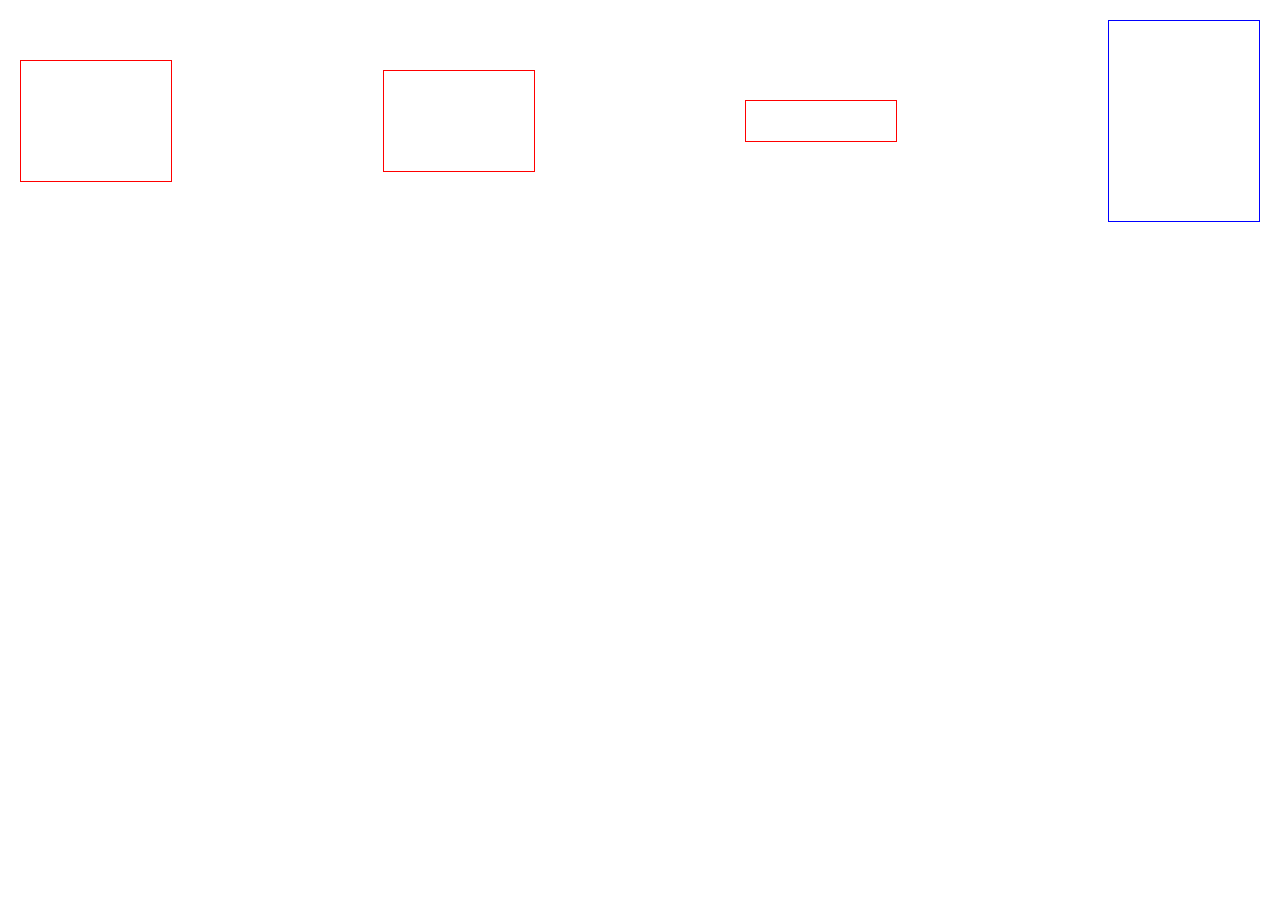
<file: Task1_10/index.html>
<!DOCTYPE html>
<html lang="en">
<head>
    <meta charset="UTF-8">
    <title>Task010</title>
    <link rel="stylesheet" type="text/css" href="task010.css">
</head>
<body>
<div class="flex-container">
    <div class="item-md-1 item-sm-1"></div>
    <div class="item-md-2 item-sm-2"></div>
    <div class="item-md-3 item-sm-3"></div>
    <div class="item-md-4 item-sm-4"></div>
</div>
</body>
</html>
<!--
@Author:Iceberg
@Date:2016-03-21 10:58
-->
</file>
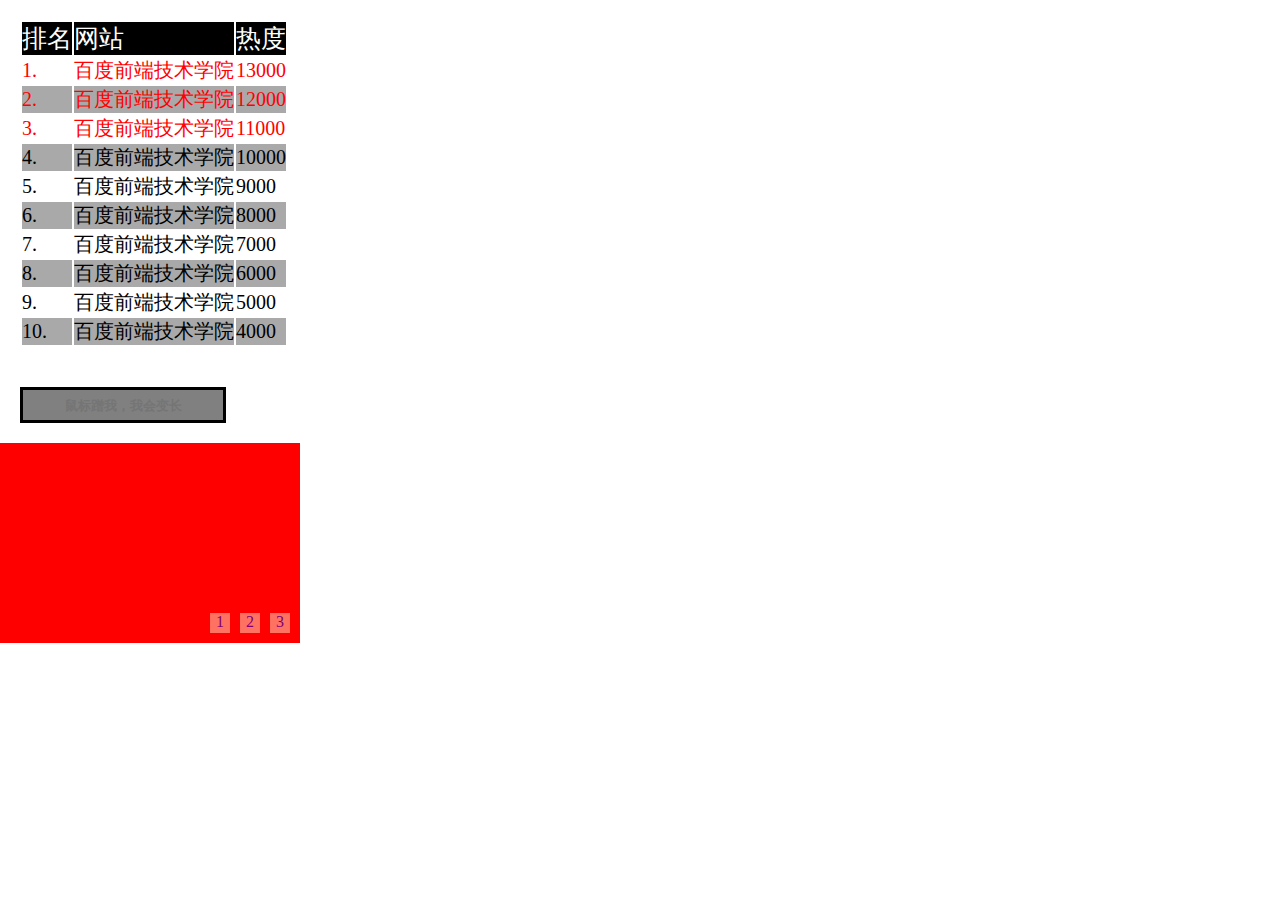
<file: Task1_12/index.html>
<!DOCTYPE html>
<html lang="en">
<head>
    <meta charset="UTF-8">
    <title>Task013 & Task014</title>
    <link rel="stylesheet" type="text/css" href="task012.css">
</head>
<body>
    <div id="myTable">
        <table>
            <thead>
                <tr>
                    <td>排名</td>
                    <td>网站</td>
                    <td>热度</td>
                </tr>
            </thead>
            <tfoot></tfoot>
            <tbody>
                 <tr>
                     <td>1.</td>
                     <td>百度前端技术学院</td>
                     <td>13000</td>
                 </tr>
                 <tr>
                     <td>2.</td>
                     <td>百度前端技术学院</td>
                     <td>12000</td>
                 </tr>
                 <tr>
                     <td>3.</td>
                     <td>百度前端技术学院</td>
                     <td>11000</td>
                 </tr>
                 <tr>
                     <td>4.</td>
                     <td>百度前端技术学院</td>
                     <td>10000</td>
                 </tr>
                 <tr>
                     <td>5.</td>
                     <td>百度前端技术学院</td>
                     <td>9000</td>
                 </tr>
                 <tr>
                     <td>6.</td>
                     <td>百度前端技术学院</td>
                     <td>8000</td>
                 </tr>
                 <tr>
                     <td>7.</td>
                     <td>百度前端技术学院</td>
                     <td>7000</td>
                 </tr>
                 <tr>
                     <td>8.</td>
                     <td>百度前端技术学院</td>
                     <td>6000</td>
                 </tr>
                 <tr>
                     <td>9.</td>
                     <td>百度前端技术学院</td>
                     <td>5000</td>
                 </tr>
                 <tr>
                     <td>10.</td>
                     <td>百度前端技术学院</td>
                     <td>4000</td>
                 </tr>
            </tbody>
        </table>
    </div>
    <div id="myInput">
        <input type="text" placeholder="鼠标蹭我，我会变长">
    </div>
    <div id="myBanner">
        <a href="#" class="btnOne">1</a>
        <a href="#" class="btnTwo">2</a>
        <a href="#" class="btnThree">3</a>
        <ul class="bannerImg">
            <li class="bannerOne"></li>
            <li class="bannerTwo"></li>
            <li class="bannerThree"></li>
        </ul>
    </div>
</body>
</html>
</file>
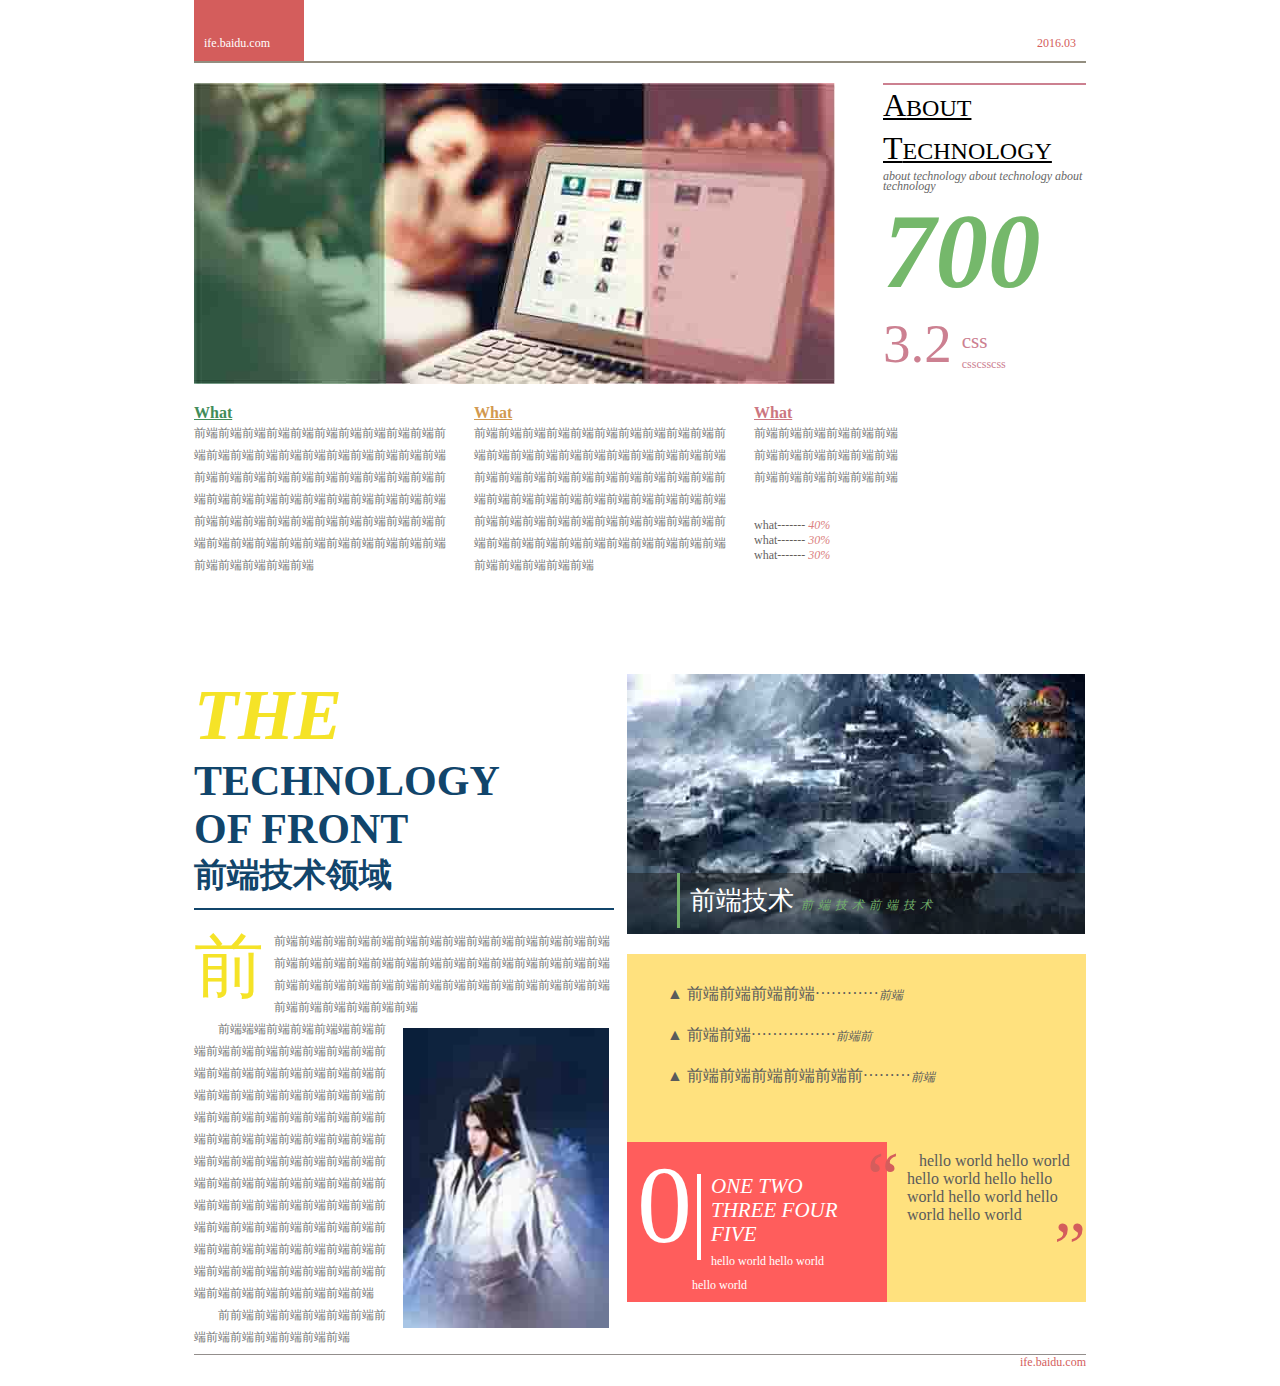
<file: Task1_6/index.html>
<!DOCTYPE html>
<html lang="en" xmlns="http://www.w3.org/1999/html">
<head>
    <meta charset="UTF-8">
    <title>Task006</title>
    <link rel="stylesheet" type="text/css" href="task006.css">
</head>
<body>
    <div id="container">
        <div id="header">
            <div id="header_left">
                <p>ife.baidu.com</p>
            </div>
            <p>2016.03</p>
        </div>
        <div id="contentFirst">
            <img src="./material/左上大图.jpg">
            <div id="contentFirst_right">
                <p class="lineOne">ABOUT</p>
                <P class="lineOne">TECHNOLOGY</P>
                <p class="lineTwo">about technology about technology about technology</p>
                <p class="lineThree">700</p>
                <p class="lineFour">3.2</p>
                <p class="lineFive">
                    <span class="spanOne">css</span>
                    <span class="spanTwo">csscsscss</span>
                </p>
            </div>
        </div>
        <div id="contentSecond">
            <div class="myText">
                <p class="hLeft">What</p>
                <p>前端前端前端前端前端前端前端前端前端前端前端前端前端前端前端前端前端前端前端前端前端前端前端前端前端前端前端前端前端前端前端前端前端前端前端前端前端前端前端前端前端前端前端前端前端前端前端前端前端前端前端前端前端前端前端前端前端前端前端前端前端前端前端前端前端前端前端前端</p>
            </div>
            <div class="myText">
                <p class="hMiddle">What</p>
                <p>前端前端前端前端前端前端前端前端前端前端前端前端前端前端前端前端前端前端前端前端前端前端前端前端前端前端前端前端前端前端前端前端前端前端前端前端前端前端前端前端前端前端前端前端前端前端前端前端前端前端前端前端前端前端前端前端前端前端前端前端前端前端前端前端前端前端前端前端</p>
            </div>
            <div class="myText">
                <p class="hRight">What</p>
                <p>前端前端前端前端前端前端</p>
                <p>前端前端前端前端前端前端</p>
                <p>前端前端前端前端前端前端</p>
                <p class="corner">
                    what------- <span>40%</span><br>
                    what------- <span>30%</span><br>
                    what------- <span>30%</span>
                </p>
            </div>
        </div>
        <div id="contentThird">
            <div class="contentLeft">
                <div class="conLeftTop">
                    <p><span>THE</span>  TECHNOLOGY</p>
                    <p> OF FRONT</p>
                    <P class="chinese">前端技术领域</P>
                </div>
                <div class="conLeftBottom">
                    <span>前</span>前端前端前端前端前端前端前端前端前端前端前端前端前端前端前端前端前端前端前端前端前端前端前端前端前端前端前端前端前端前端前端前端前端前端前端前端前端前端前端前端前端前端前端前端前端前端前端前端</p>
                    <img src="./material/纯阳.jpg">
                    <p class="myIndent">前端端端前端前端前端端前端前端前端前端前端前端前端前端前端前端前端前端前端前端前端前端前端前端前端前端前端前端前端前端前端前端前端前端前端前端前端前端前端前端前端前端前端前端前端前端前端前端前端前端前端前端前端前端前端前端前端前端前端前端前端前端前端前端前端前端前端前端前端前端前端前端前端前端前端前端前端前端前端前端前端前端前端前端前端前端前端前端前端前端前端前端前端前端前端前端前端前端前端前端前端前端前端</p>
                    <p class="myIndent">前前端前端前端前端前端前端前端前端前端前端前端前端前端</p>
                </div>
            </div>
            <div class="contentRight">
                <div class="conRightTop">
                    <div class="rightTopTitle">
                        <p>前端技术 <span>前端技术前端技术</span></p>
                    </div>
                </div>
                <div class="conRightBottom">
                    <p>▲ 前端前端前端前端············<span>前端</span></p>
                    <p>▲ 前端前端················<span>前端前</span></p>
                    <p>▲ 前端前端前端前端前端前·········<span>前端</span></p>
                    <div class="rightBottomLeft">
                        <p class="zero">0</p>
                        <div class="line"></div>
                        <p class="hello">
                            ONE TWO<br>THREE FOUR FIVE<br>
                            <span>hello world hello world<br>hello world</span>
                        </p>
                    </div>
                    <div class="rightBottomRight">
                        <p><span class="quoteLeft">“</span>&nbsp;&nbsp;&nbsp;hello world hello world hello world hello  hello world hello world hello world hello world<span class="quoteRight">”</span></p>
                    </div>
                </div>
            </div>
        </div>
        <div id="footer">
            <p>ife.baidu.com</p>
        </div>
    </div>
</body>
</html>
</file>
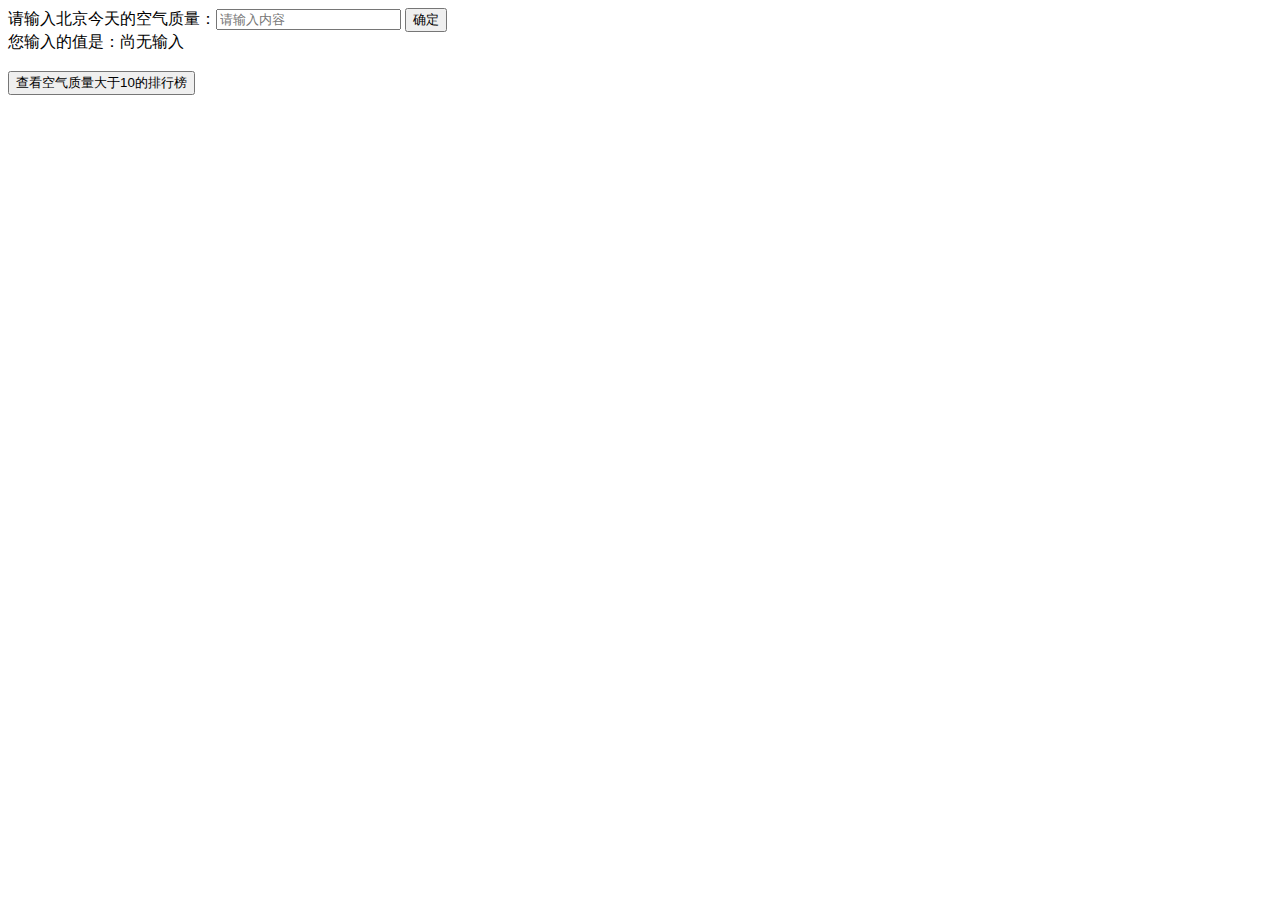
<file: Task2_14/index.html>
<!DOCTYPE html>
<html lang="en">
<head>
    <meta charset="UTF-8">
    <title>Task201</title>
    <script type="text/javascript">
        var aqiData = [
          ["北京",90],
          ["上海",50],
          ["福州",10],
          ["广州",50],
          ["程度",90],
          ["西安",100]
        ];

        function myfunc(){
            var theinput = document.getElementById("myinput").value;
            document.getElementById("mytext").innerHTML = theinput;
        }
        /*二维数组降序排序*/
        function sortfunc(a, b){
            return b[1] - a[1];
        }
        /*计算空气质量的排序函数*/
        function aircal(){
            var buffer = [];
            var j = 0;
            for(var i=0; i<aqiData.length; i++)
            {
                if(aqiData[i][1]>10)
                {
                    buffer[j++]=aqiData[i];
                }
            }
            buffer.sort(sortfunc);
            var myul = "";
            for(var i=0; i<buffer.length; i++)
            {
                myul += "<li>第"+ (i+1) +"名："+buffer[i][0]+" , "+buffer[i][1]+"</li>"
            }
            document.getElementById("aqi-list").innerHTML = myul;
        }

    </script>
</head>
<body>
    <label>请输入北京今天的空气质量：<input id="myinput" type="text" placeholder="请输入内容"></label>
    <input type="button" onclick="myfunc()" value="确定">
    <div>您输入的值是：<span id="mytext">尚无输入</span></div>
    <br>
    <input type="button" onclick="aircal()" value="查看空气质量大于10的排行榜">
    <ul id="aqi-list"></ul>
</body>
</html>
<!--
@Author:Iceberg
@Date:2016-03-22
-->
</file>
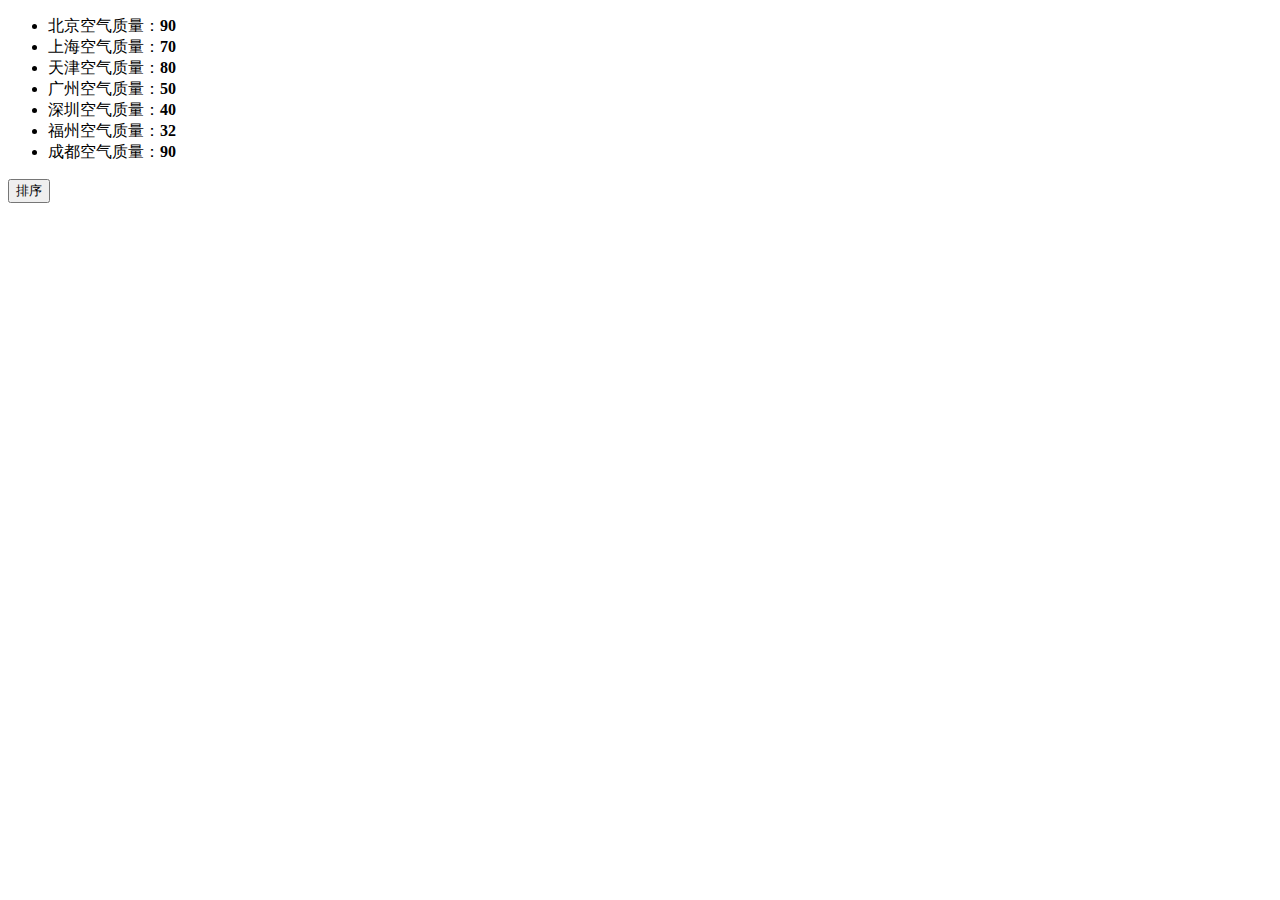
<file: Task2_15/index.html>
<!DOCTYPE html>
<html lang="en">
<head>
    <meta charset="UTF-8">
    <title>Task015</title>
</head>
<body>

<ul id="source">
    <li>北京空气质量：<b>90</b></li>
    <li>上海空气质量：<b>70</b></li>
    <li>天津空气质量：<b>80</b></li>
    <li>广州空气质量：<b>50</b></li>
    <li>深圳空气质量：<b>40</b></li>
    <li>福州空气质量：<b>32</b></li>
    <li>成都空气质量：<b>90</b></li>
</ul>

<ul id="resort">
    <!--
    <li>第一名：北京空气质量：<b>90</b></li>
    <li>第二名：北京空气质量：<b>90</b></li>
    <li>第三名：北京空气质量：<b>90</b></li>
     -->

</ul>

<button id="sort-btn">排序</button>

<script type="text/javascript">

    /**
     * getData方法
     * 读取id为source的列表，获取其中城市名字及城市对应的空气质量
     * 返回一个数组，格式见函数中示例
     */
    function getData() {
        /*
         coding here
         */
        var objul = document.getElementById("source");
        var lis = objul.getElementsByTagName("li");
        var data = [];
        var city,num;
        for(var i=0; i<lis.length; i++){
            city = lis[i].innerHTML.substr(0,2);//注意substr和substring区别
            num = lis[i].innerHTML.substr(10,2);
            data[i] = [city,num];
        }

        /*
         data = [
         ["北京", 90],
         ["北京", 90]
         ……
         ]
         */

        return data;

    }

    /**
     * sortAqiData
     * 按空气质量对data进行从小到大的排序
     * 返回一个排序后的数组
     */
    function sortAqiData(data) {
        data.sort(function(a, b){ return a[1]-b[1]; });
        return data;
    }

    /**
     * render
     * 将排好序的城市及空气质量指数，输出显示到id位resort的列表中
     * 格式见ul中的注释的部分
     */
    function render(data) {
        //var map = {"一","二","三","四","五","六","七","八","九","十"};
        var map = ['一','二','三','四','五','六','七','八','九','十'];
        var res = "";
        for(var i=0; i<data.length; i++)
        {
            res += "<li>第"+ map[i] +"名："+data[i][0]+" , "+data[i][1]+"</li>"
        }
        document.getElementById("resort").innerHTML = res;
    }

    function btnHandle() {
        var aqiData = getData();
        aqiData = sortAqiData(aqiData);
        render(aqiData);
    }

    function init() {

        // 在这下面给sort-btn绑定一个点击事件，点击时触发btnHandle函数
        document.getElementById("sort-btn").addEventListener("click",btnHandle);
    }

    init();

</script>
</body>
</html>
<!--
@Author:Iceberg
@Date:2016-03-22
-->
</file>
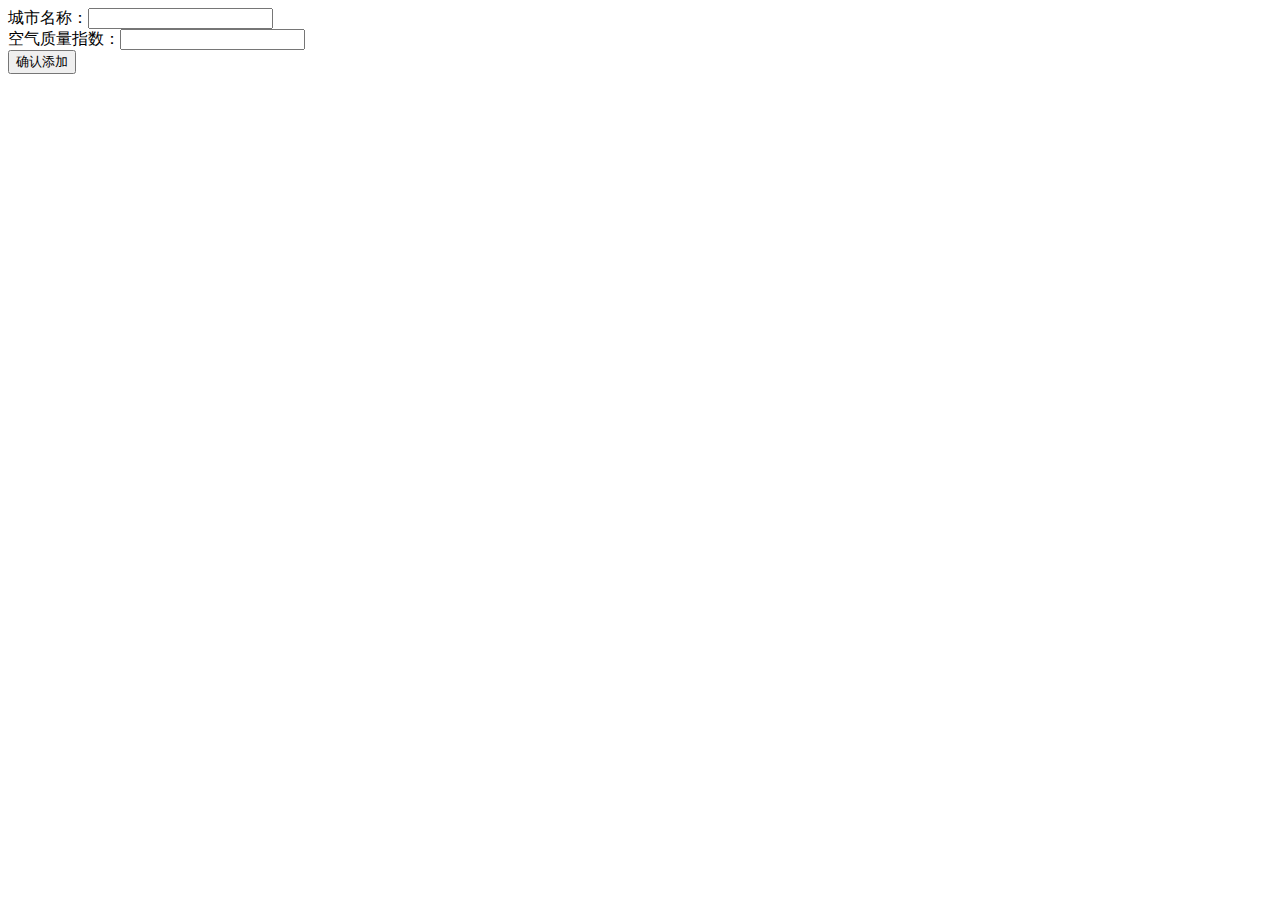
<file: Task2_16/index.html>
<!DOCTYPE html>
<html lang="en">
<head>
    <meta charset="UTF-8">
    <title>task016</title>
    <script type="text/javascript" src="task016.js"></script>
</head>
<body onload="init()">
    <div>
        <label>城市名称：<input id="aqi-city-input" type="text"></label><br>
        <label>空气质量指数：<input id="aqi-value-input" type="text"></label><br>
        <button id="add-btn">确认添加</button>
    </div>
    <table id="aqi-table">
    <!--
      <tr>
        <td>城市</td><td>空气质量</td><td>操作</td>
      </tr>
      <tr>
        <td>北京</td><td>90</td><td><button>删除</button></td>
      </tr>
      <tr>
        <td>北京</td><td>90</td><td><button>删除</button></td>
      </tr>
     -->
     </table>
</body>
</html>
</file>
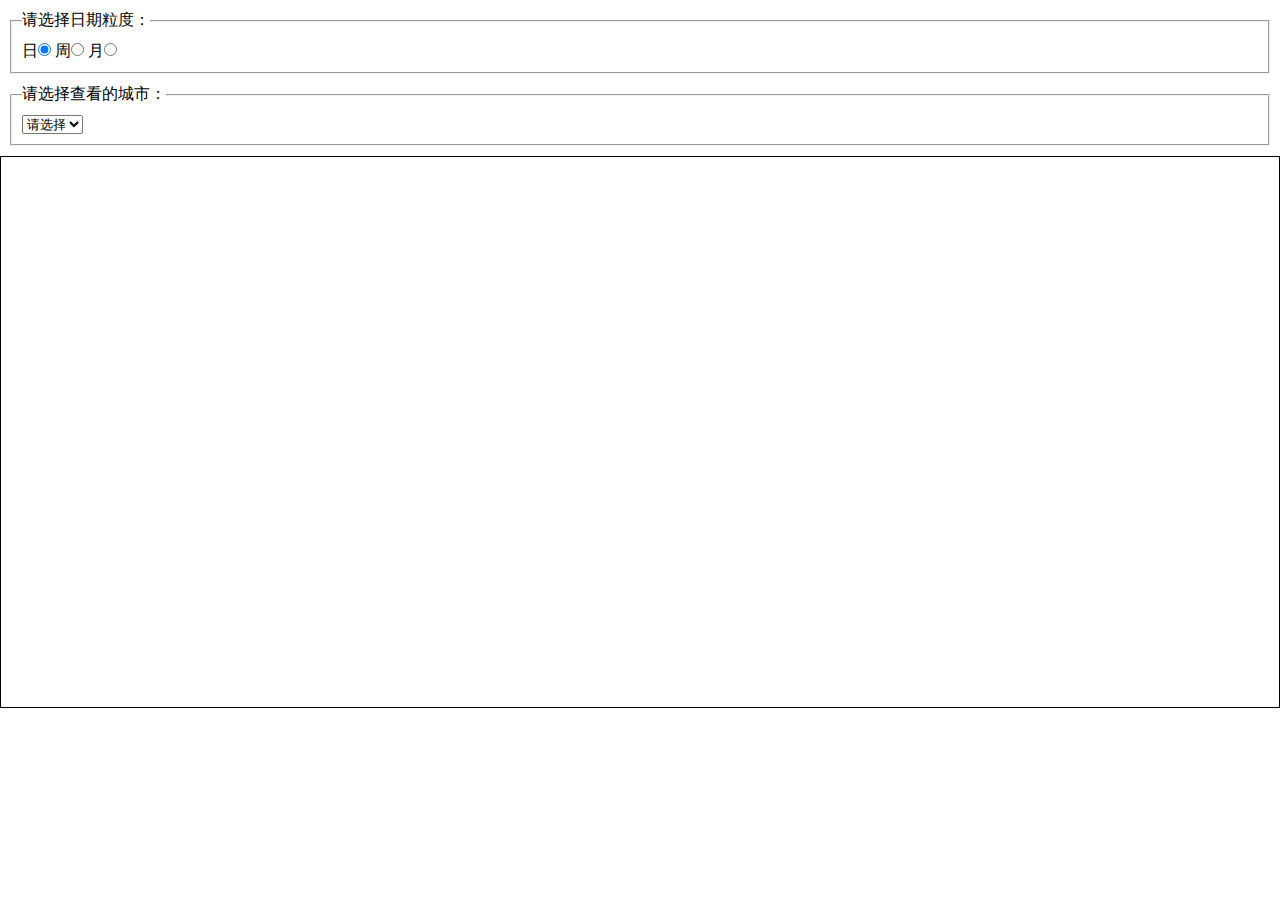
<file: Task2_17/index.html>
<!DOCTYPE html>
<html lang="en">
<head>
    <meta charset="UTF-8">
    <title>Task017</title>
    <style type="text/css">
        *{margin:0; padding: 0}
        fieldset{margin: 10px; padding:10px;}
        .out{float:left; height: 100%; position: relative;}
        .in{width:90%; position: absolute; bottom:0;}
        .day{width: 13px;}
        .week{width:30px;}
        .month{width:60px;}
        .aqi-chart-wrap{height:550px; border:1px solid; overflow: hidden;}
    </style>
</head>
<body>
    <fieldset id="form-gra-time">
        <legend>请选择日期粒度：</legend>
        <label>日<input name="gra-time" value="day" type="radio" checked="checked"></label>
        <label>周<input name="gra-time" value="week" type="radio"></label>
        <label>月<input name="gra-time" value="month" type="radio"></label>
    </fieldset>
    <fieldset>
        <legend>请选择查看的城市：</legend>
        <select id="city-select">
        </select>
    </fieldset>
    <div class="aqi-chart-wrap">
    </div>
</body>
<script type="text/javascript" src="task017.js"></script>
</html>
<!--
@Author : Iceberg
@Date : 2016-03-26
-->
</file>
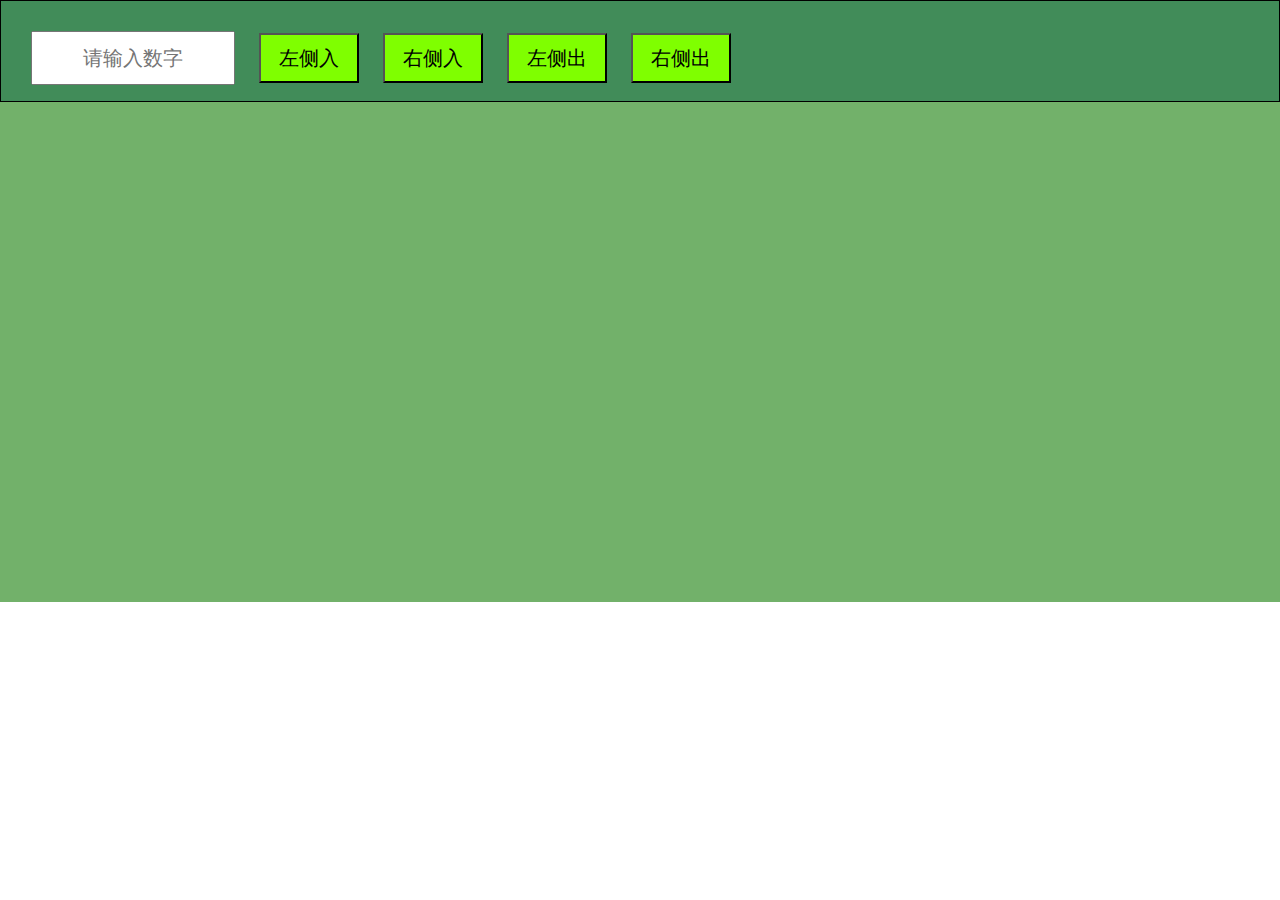
<file: Task2_18/index.html>
<!DOCTYPE html>
<html lang="en">
<head>
    <meta charset="UTF-8">
    <title>Task018</title>
    <link rel="stylesheet" type="text/css" href="task018.css">
</head>
<body>
    <div id="container">
        <div id="conso">
            <input id="myInput" type="text" placeholder="请输入数字">
            <button id="btn-left-in">左侧入</button>
            <button id="btn-right-in">右侧入</button>
            <button id="btn-left-out">左侧出</button>
            <button id="btn-right-out">右侧出</button>
        </div>
        <div id="graph">
        </div>
    </div>
</body>
<script type="text/javascript" src="task018.js"></script>
</html>
<!--
@Author : Iceberg
@Date : 2016-03-26 17:55
-->
</file>
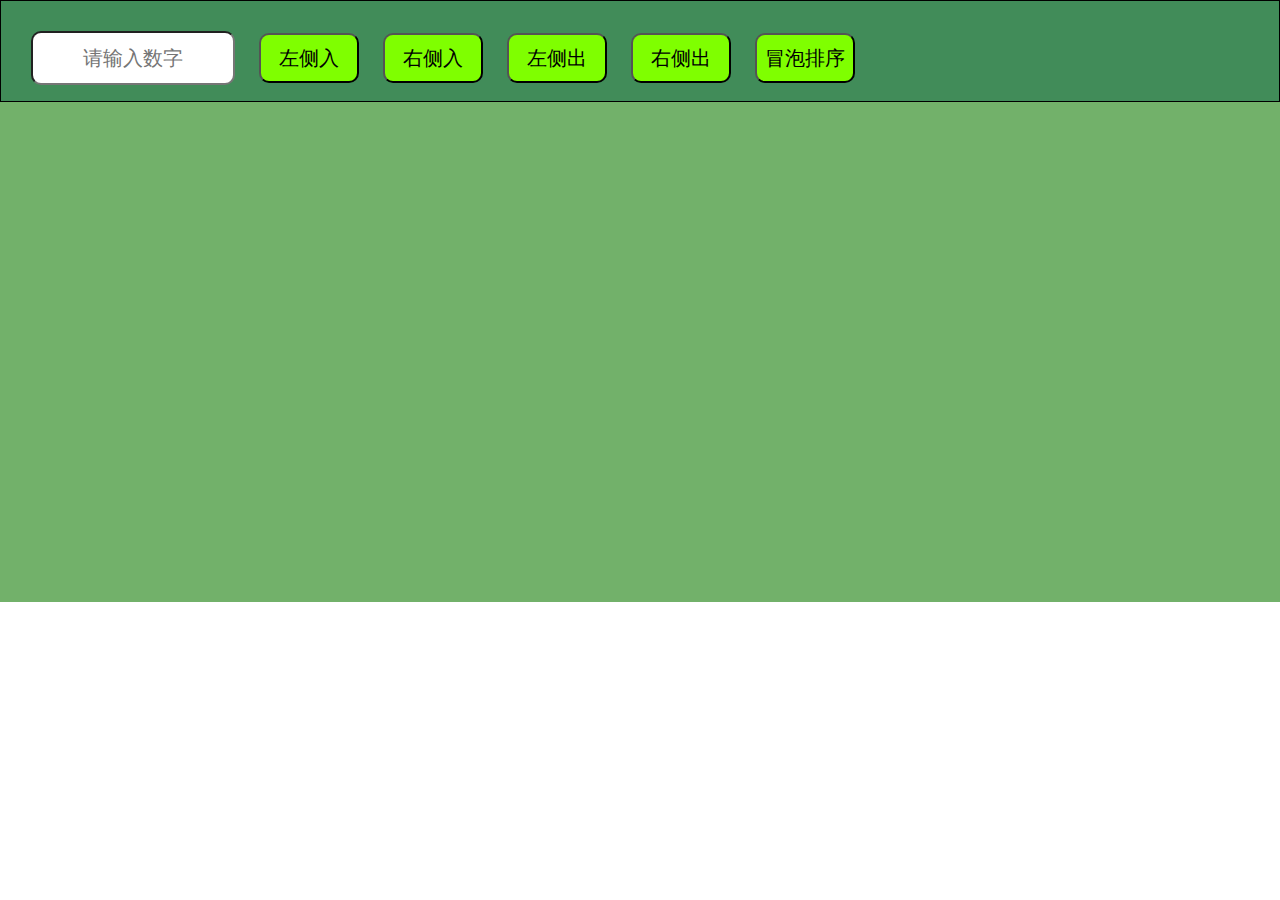
<file: Task2_19/index.html>
<!DOCTYPE html>
<html lang="en">
<head>
    <meta charset="UTF-8">
    <title>Task019</title>
    <link rel="stylesheet" type="text/css" href="task019.css">
</head>
<body>
    <div id="container">
        <div id="conso">
            <input id="myInput" type="text" placeholder="请输入数字">
            <button id="btn-left-in">左侧入</button>
            <button id="btn-right-in">右侧入</button>
            <button id="btn-left-out">左侧出</button>
            <button id="btn-right-out">右侧出</button>
            <button id="btn-sort">冒泡排序</button>
        </div>
        <div id="graph">

        </div>
    </div>
</body>
<script type="text/javascript" src="task019.js"></script>
</html>
<!--
@Author : Iceberg
@Date : 2016-03-27
-->
</file>
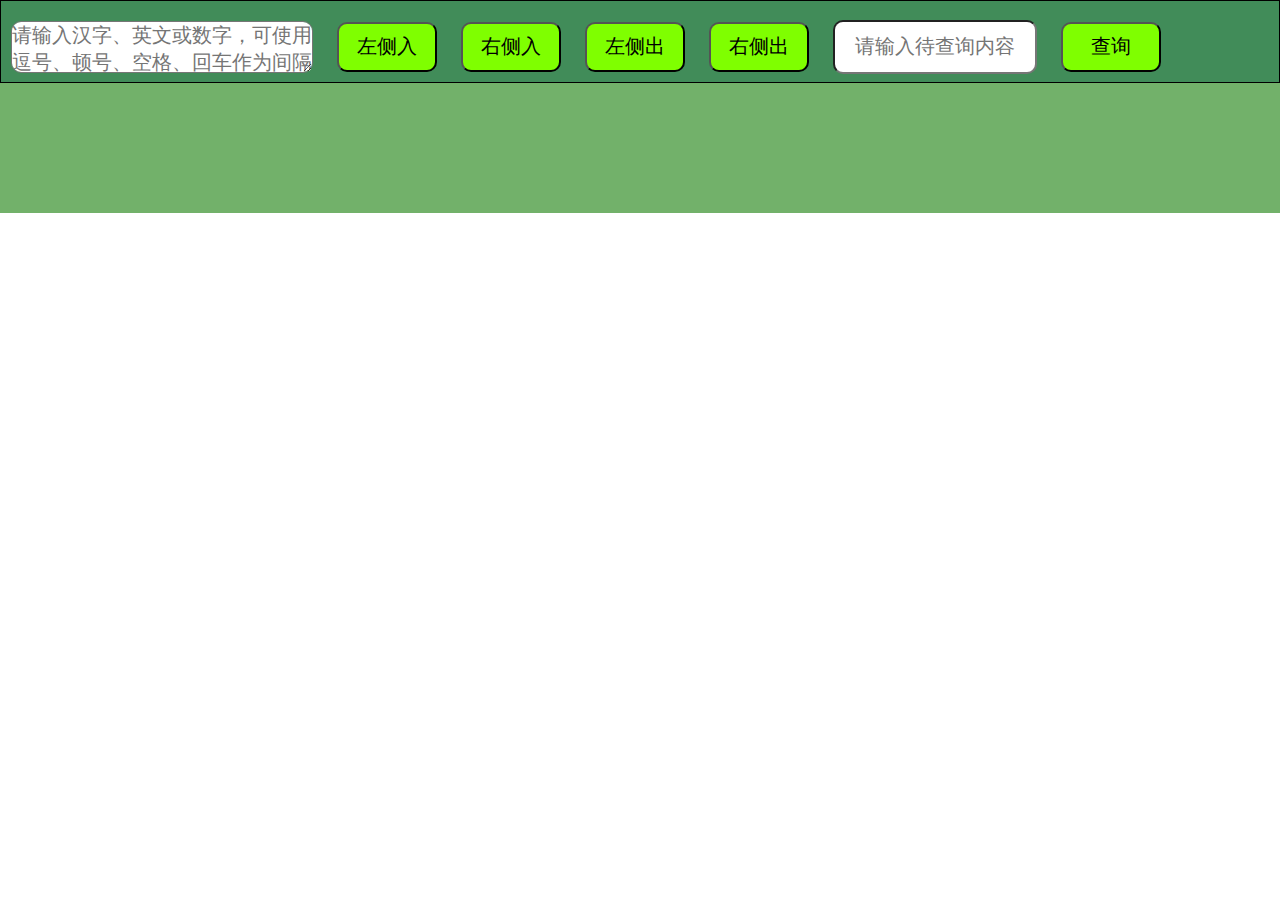
<file: Task2_20/index.html>
<!DOCTYPE html>
<html lang="en">
<head>
    <meta charset="UTF-8">
    <title>Task020</title>
    <link rel="stylesheet" type="text/css" href="task020.css">
</head>
<body>
    <div id="container">
        <div id="conso">
            <textarea id="myInput"placeholder="请输入汉字、英文或数字，可使用逗号、顿号、空格、回车作为间隔"></textarea>
            <button id="btn-left-in">左侧入</button>
            <button id="btn-right-in">右侧入</button>
            <button id="btn-left-out">左侧出</button>
            <button id="btn-right-out">右侧出</button>
            <input id="mySearch" type="text" placeholder="请输入待查询内容">
            <button id="btn-search">查询</button>
        </div>
        <div id="graph">
        </div>
    </div>
</body>
<script type="text/javascript" src="task020.js"></script>
</html>
<!--
@Author : Iceberg
@Date : 2016-03-28 13:52
-->
</file>
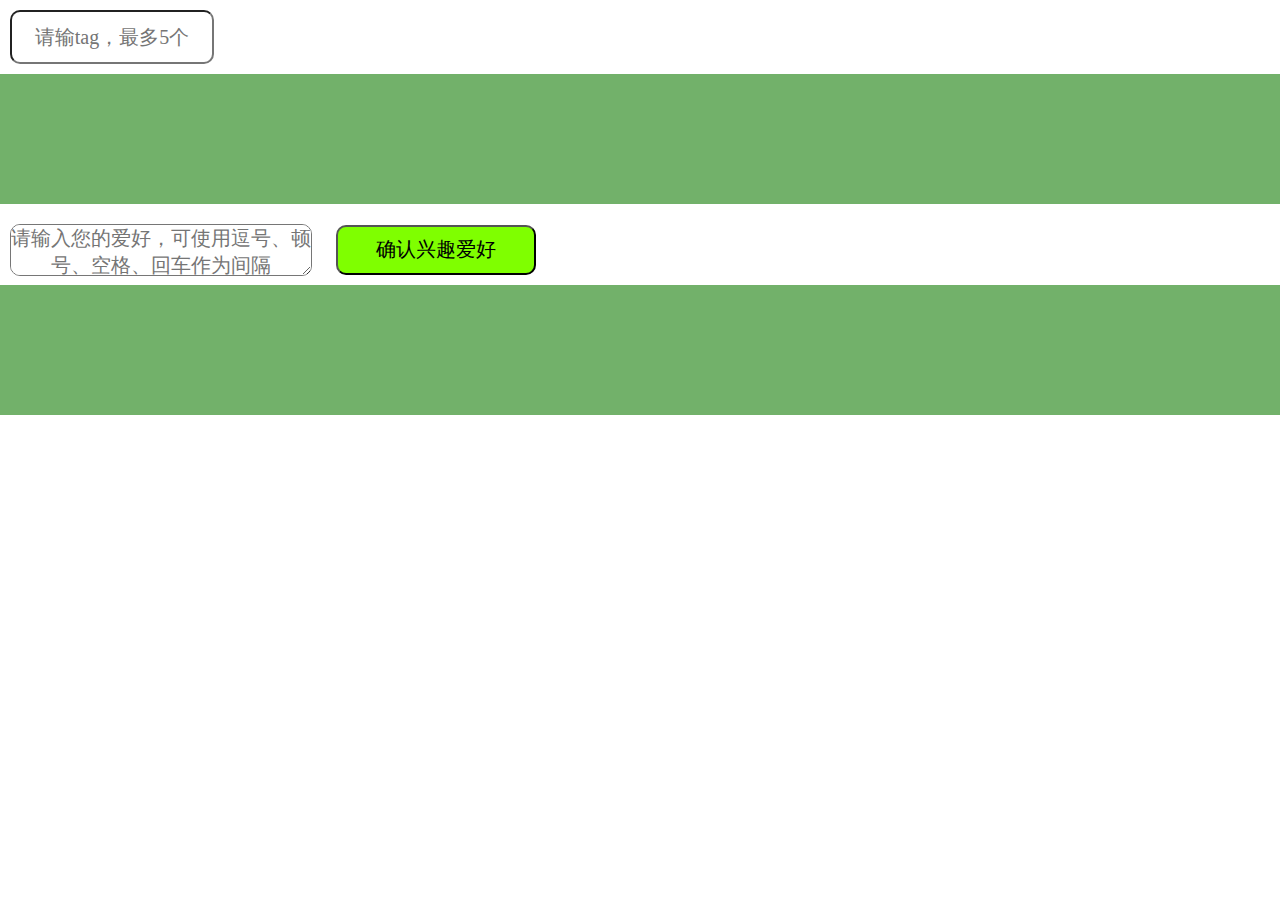
<file: Task2_21/index.html>
<!DOCTYPE html>
<html lang="en">
<head>
    <meta charset="UTF-8">
    <title>Task021</title>
    <link rel="stylesheet" type="text/css" href="task021.css">
</head>
<body>
    <div id="container">
        <input id="myTag" type="text" placeholder="请输tag，最多5个">
        <div id="graph-top">
        </div>
        <textarea id="myInput"placeholder="请输入您的爱好，可使用逗号、顿号、空格、回车作为间隔"></textarea>
        <button id="btn-commit">确认兴趣爱好</button>
        <div id="graph">
        </div>
    </div>
</body>
<script type="text/javascript" src="iceutil.js"></script>
<script type="text/javascript" src="task021.js"></script>
</html>
<!--
@Author : Iceberg
@Date : 2016-03-30
-->
</file>
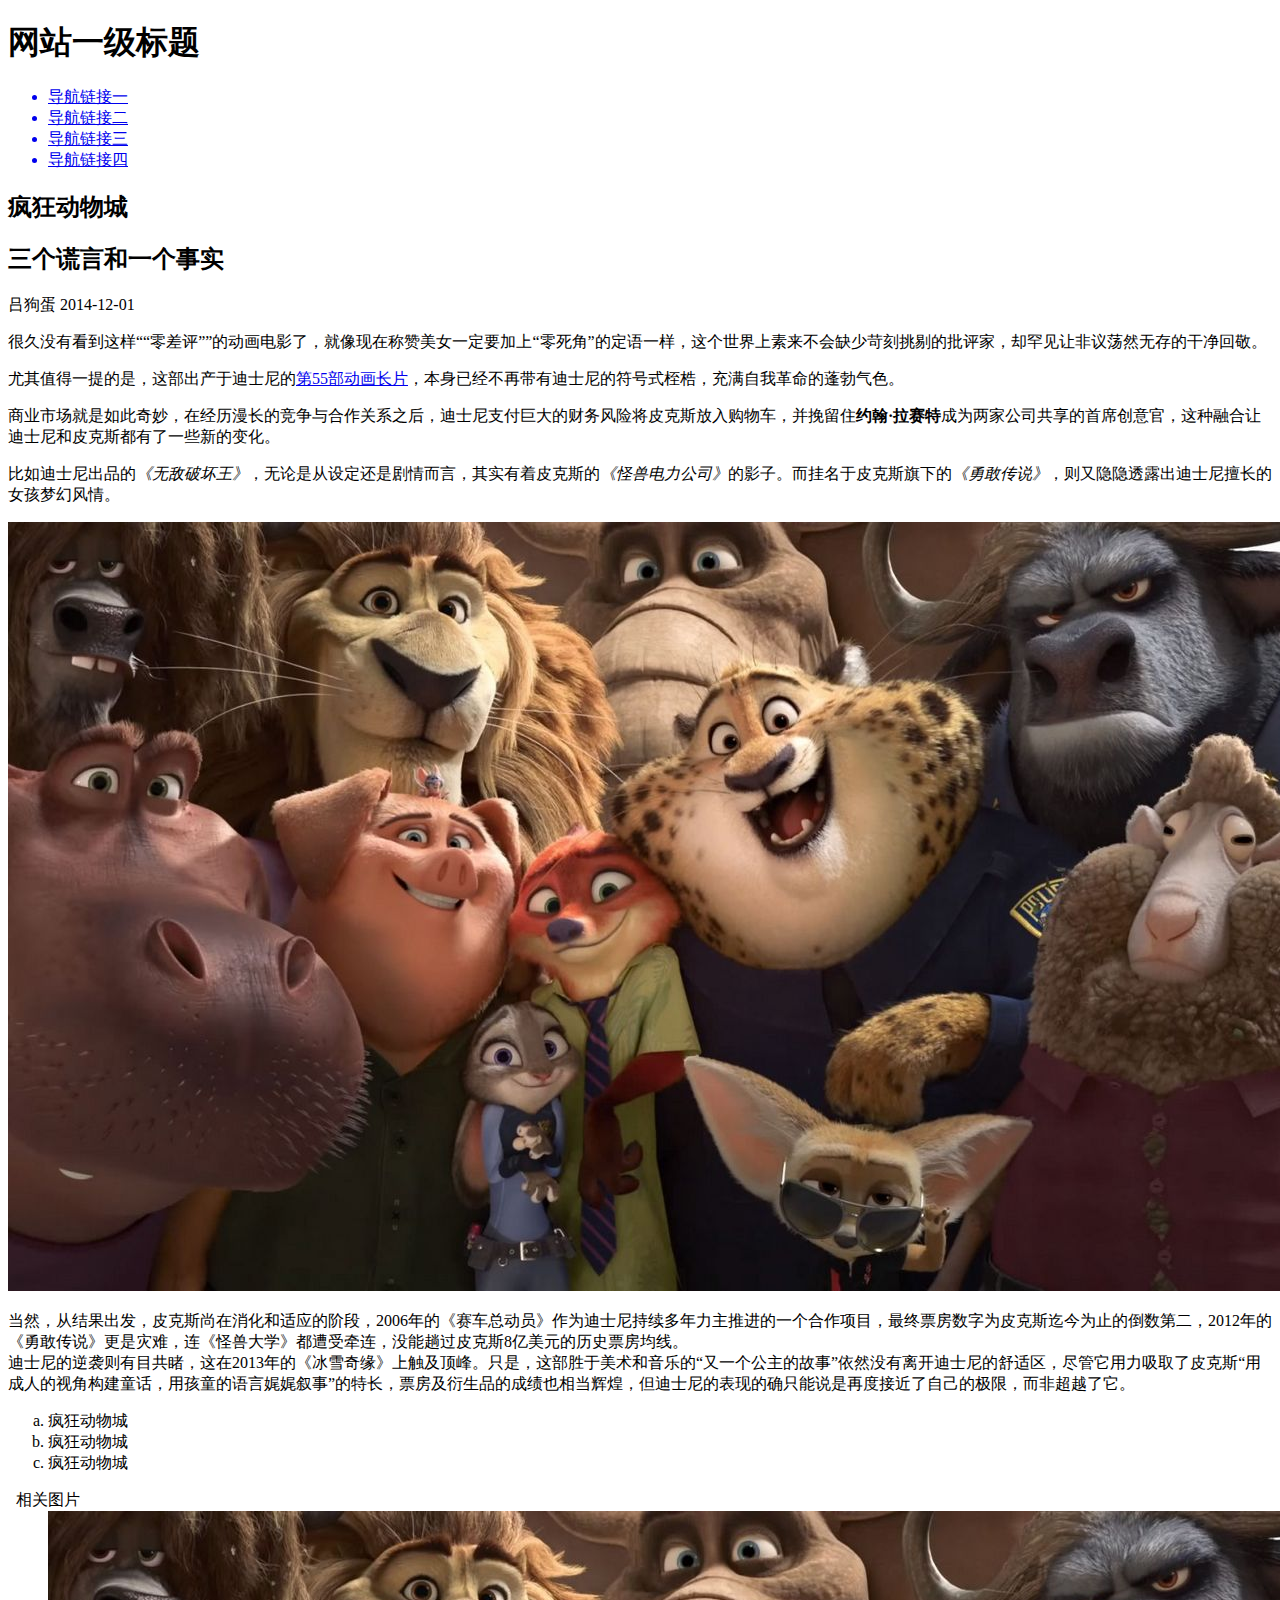
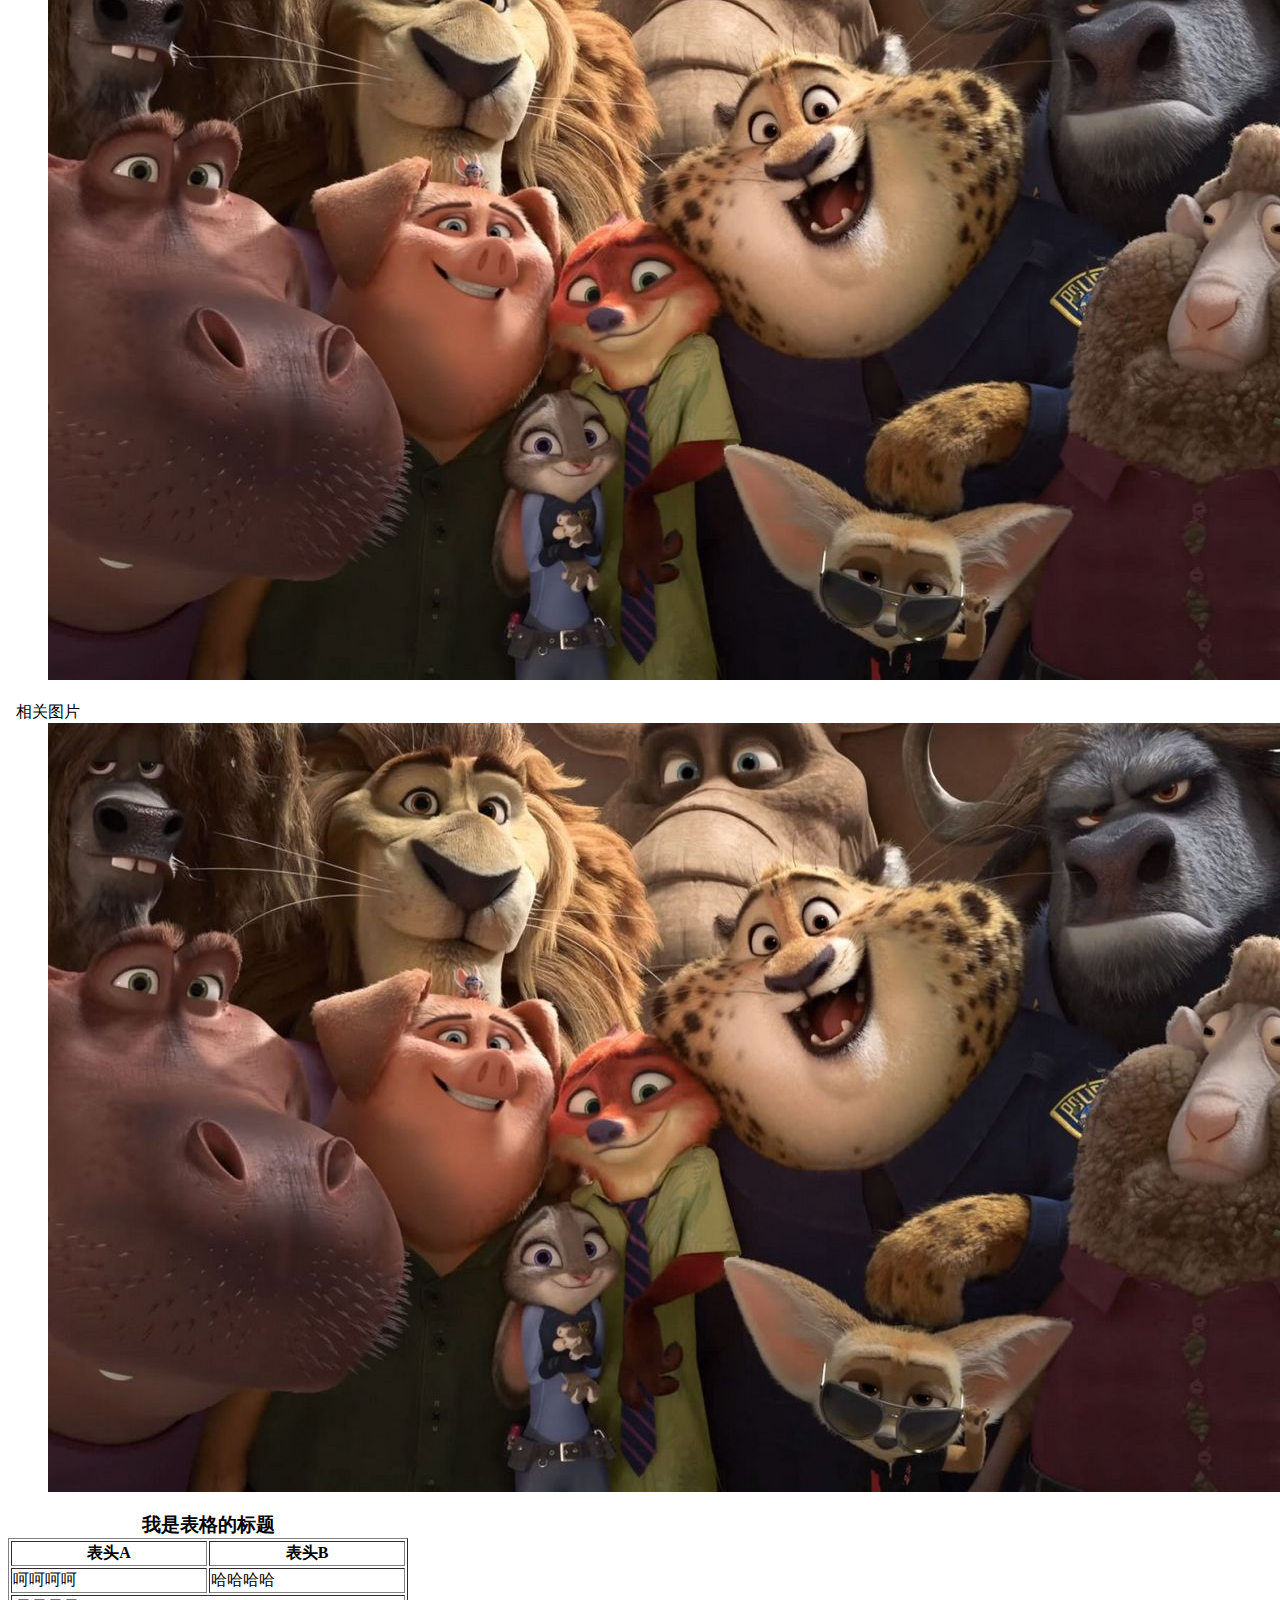
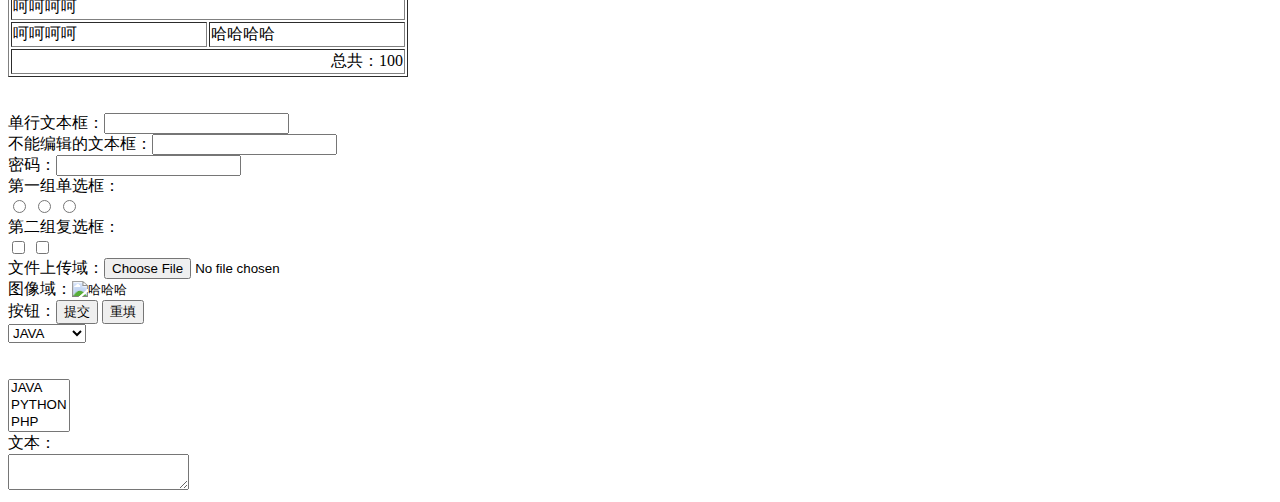
<file: Task1_1/task1.html>
<!DOCTYPE html>
<html>
	
	
	<head>
		<meta charset="utf-8">
		<title>阶段一---任务一---html</title>
	</head>
	
	
	
	
	<body>
	<h1>网站一级标题</h1>
	
	<!--
		无顺序列表&有超链接
    -->
	<ul>
		<a href="http://www.baidu.com"><li>导航链接一</li></a>
		<a href="http://www.baidu.com"><li>导航链接二</li></a>
		<a href="http://www.baidu.com"><li>导航链接三</li></a>
		<a href="http://www.baidu.com"><li>导航链接四</li></a>
	</ul>
	
	<h2>疯狂动物城</h2>	
	<h2>三个谎言和一个事实</h2>
	<p>吕狗蛋 2014-12-01</p>
	
	<!--
    	作者：offline
    	时间：2016-03-16
    	描述：书名可以用cite引用起来
    -->
	<p>很久没有看到这样<q cite="http://www.baidu.com">“零差评”</q>的动画电影了，就像现在称赞美女一定要加上“零死角”的定语一样，这个世界上素来不会缺少苛刻挑剔的批评家，却罕见让非议荡然无存的干净回敬。</p>
	<p>尤其值得一提的是，这部出产于迪士尼的<a href="http://www.baidu.com">第55部动画长片</a>，本身已经不再带有迪士尼的符号式桎梏，充满自我革命的蓬勃气色。</p>
	<p>商业市场就是如此奇妙，在经历漫长的竞争与合作关系之后，迪士尼支付巨大的财务风险将皮克斯放入购物车，并挽留住<b>约翰·拉赛特</b>成为两家公司共享的首席创意官，这种融合让迪士尼和皮克斯都有了一些新的变化。</p>
	<p>比如迪士尼出品的<cite>《无敌破坏王》</cite>，无论是从设定还是剧情而言，其实有着皮克斯的<cite>《怪兽电力公司》</cite>的影子。而挂名于皮克斯旗下的<cite>《勇敢传说》</cite>，则又隐隐透露出迪士尼擅长的女孩梦幻风情。</p>
	<img src="img/1.jpg" alt="呵呵呵" />
	<p>当然，从结果出发，皮克斯尚在消化和适应的阶段，2006年的《赛车总动员》作为迪士尼持续多年力主推进的一个合作项目，最终票房数字为皮克斯迄今为止的倒数第二，2012年的《勇敢传说》更是灾难，连《怪兽大学》都遭受牵连，没能趟过皮克斯8亿美元的历史票房均线。<br/>
	迪士尼的逆袭则有目共睹，这在2013年的《冰雪奇缘》上触及顶峰。只是，这部胜于美术和音乐的“又一个公主的故事”依然没有离开迪士尼的舒适区，尽管它用力吸取了皮克斯“用成人的视角构建童话，用孩童的语言娓娓叙事”的特长，票房及衍生品的成绩也相当辉煌，但迪士尼的表现的确只能说是再度接近了自己的极限，而非超越了它。</p>
	
	<!--
    	作者：offline
    	时间：2016-03-16
    	描述：有序列表
    -->
	<ol start="b" type="a">
		<li>疯狂动物城</li>
		<li>疯狂动物城</li>
		<li>疯狂动物城</li>
	</ol>
	
	<!--
    	作者：offline
    	时间：2016-03-16
    	描述：带有标题的列表<dt></dt>
    -->
	<dl>
		<dt>&nbsp;&nbsp;相关图片</dt>
		<dd><img src="img/1.jpg" /></dd><br />
		<dt>&nbsp;&nbsp;相关图片</dt>
		<dd><img src="img/1.jpg" /></dd>
	</dl>
	
	<!--
    	作者：offline
    	时间：2016-03-16
    	描述：表格   也可以分成<thead></thead><tbody></tbody><tfoot></tfoot>
    -->
	<table border="1" style="width:400px">
	<caption><b><big>我是表格的标题</big></b></caption>
	<tr>
		<th>表头A</th>
		<th>表头B</th>
	</tr>
	<tr>
		<td>呵呵呵呵</td>
		<td>哈哈哈哈</td>
	</tr>
	<tr>
		<td colspan="2">呵呵呵呵</td>
		
	</tr>
	<tr>
		<td>呵呵呵呵</td>
		<td>哈哈哈哈</td>
	</tr>
	<tfoot>
		<tr>
			<td colspan="2" style="text-align: right">总共：100</td>
		</tr>
	</tfoot>
	</table>
	<br />
	<br />
	
	<!--
    	作者：offline
    	时间：2016-03-16
    	描述：滑动窗口
    -->
	
	
	
	<!--
    	作者：offline
    	时间：2016-03-16
    	描述：各种输入框框里的东西  都是写在<form></form>里
    -->
	<form action="http://www.baidu.com" method="get">
		<label>单行文本框：<input id="username" name="username" type="text"/></label><br />
		<label>不能编辑的文本框：<input id="username2" name="username" type="text" readonly="readonly" /></label><br />
		<label>密码：<input id="key" name="key" type="password" /></label><br />
		第一组单选框：<br />
		<input id="color1" name="color" type="radio" value="red" />
		<input id="color2" name="color" type="radio" value="green"/>
		<input id="color3" name="coloe" type="radio" value="yellow" /><br />
		第二组复选框：<br />
		<input id="inter1" name="inter" type="checkbox" value="book" />
		<input id="inter2" name="inter" type="checkbox" value="footbool" /><br />
		文件上传域：<input id="file" name="file" type="file" /><br />
		图像域：<input id="img" name="img" type="image" src="https://img1.doubanio.com/view/movie_poster_cover/spst/public/p2315672647.jpg" alt="哈哈哈"/><br />
		按钮：<input id="but1" name="button" type="submit" value="提交" />
		<input id="but2" name="button" type="reset" value="重填" /><br />
		
		
	</form>
	
	<form action="http://www.baidu.com" method="post">
		<select id="skill" name="skills">
			<option value="java">JAVA</option>
			<option value="python">PYTHON</option>
			<option value="php">PHP</option>
		</select>
		<br /><br /><br />
		<select id="skill" name="skills" multiple="multiple" size="3">
			<option value="java">JAVA</option>
			<option value="python">PYTHON</option>
			<option value="php">PHP</option>
			<option value="c">C</option>
		</select>
	</form>
	
	<form action="http://www.baidu.com" method="post">
		文本：<br />
		<textarea cols="20" rows="2"></textarea>
	</form>
	</body>
</html>
</file>
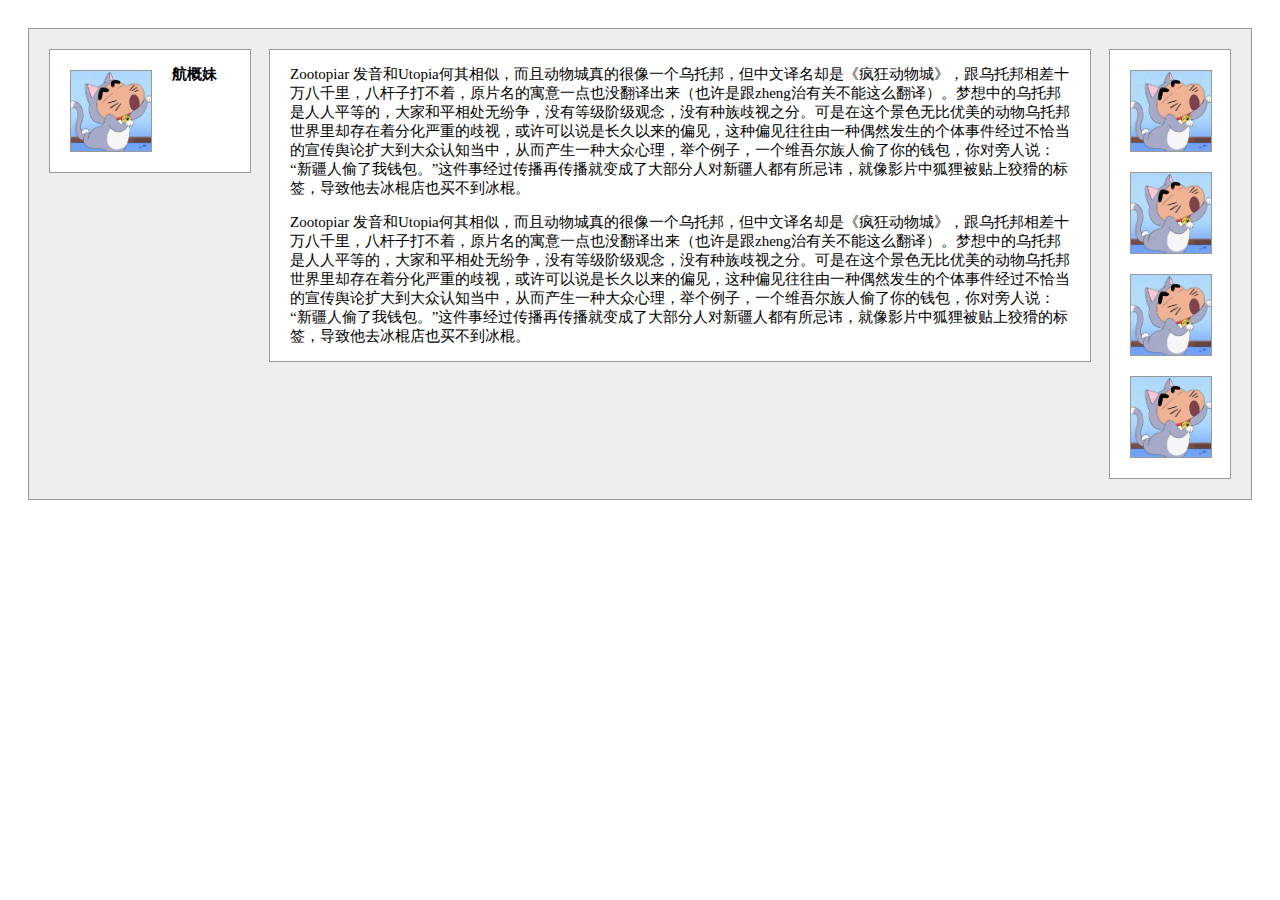
<file: Task1_3/task3.html>
<!DOCTYPE html>
<html>
	<head>
		<meta charset="utf-8">
		<title>阶段一---任务三---三栏式布局</title>
		<style type="text/css">
			body{
				font-family: "微软雅黑";
				font-size: 15px;
				padding: 20px;
			}
			.main{
				padding: 20px;
				background-color: #eee;
				border: 1px solid #999;							
				overflow: auto;  
			}
			
			.team_name{
				width: 200px;			
				background-color: #fff;
				border: 1px solid #999;				
				float: left;
				
			}
			
			.team_name img{
				float: left;
				margin: 20px;
			}
			
			.team_name p{
				font-weight: bold;
				
			}
			
			.team_intro{
				background-color: #fff;
				border: 1px solid #999;
				margin-left: 220px;
				margin-right: 140px;
				padding-left: 20px;
				padding-right: 20px;
			}
			
			.team_photo{
				background-color: #fff;
				border: 1px solid #999;
				float: right;
				width: 120px;	
			}
			
			.team_photo img{
				 margin: 20px;
				 display: block;
			}
	
			img{
				width: 80px;
				height: 80px;
				border: 1px solid #999;
			}
		</style>
	</head>
	<body>
		
		<div class="main">
			
			<!--
            	作者：offline
            	时间：2016-03-19
            	描述：左边部分
            -->
			<div class="team_name">
				
				<img src="img/1.jpeg" />
				
				<p>航概妹</p>
			</div>

			
			
			<!--
            	作者：offline
            	时间：2016-03-19
            	描述：右边部分
            -->
			<div class="team_photo">
				<div id="photo1">
					<img src="img/1.jpeg" />
				</div>
				<div id="photo1">
					<img src="img/1.jpeg" />
				</div>
				<div id="photo1">
					<img src="img/1.jpeg" />
				</div>
				<div id="photo1">
					<img src="img/1.jpeg" />
				</div>
			</div>
			
			
			<!--
            	作者：offline
            	时间：2016-03-19
            	描述：中间部分
            -->
			<div class="team_intro">
				<p>Zootopiar 发音和Utopia何其相似，而且动物城真的很像一个乌托邦，但中文译名却是《疯狂动物城》，跟乌托邦相差十万八千里，八杆子打不着，原片名的寓意一点也没翻译出来（也许是跟zheng治有关不能这么翻译）。梦想中的乌托邦是人人平等的，大家和平相处无纷争，没有等级阶级观念，没有种族歧视之分。可是在这个景色无比优美的动物乌托邦世界里却存在着分化严重的歧视，或许可以说是长久以来的偏见，这种偏见往往由一种偶然发生的个体事件经过不恰当的宣传舆论扩大到大众认知当中，从而产生一种大众心理，举个例子，一个维吾尔族人偷了你的钱包，你对旁人说：“新疆人偷了我钱包。”这件事经过传播再传播就变成了大部分人对新疆人都有所忌讳，就像影片中狐狸被贴上狡猾的标签，导致他去冰棍店也买不到冰棍。</p>
				<p>Zootopiar 发音和Utopia何其相似，而且动物城真的很像一个乌托邦，但中文译名却是《疯狂动物城》，跟乌托邦相差十万八千里，八杆子打不着，原片名的寓意一点也没翻译出来（也许是跟zheng治有关不能这么翻译）。梦想中的乌托邦是人人平等的，大家和平相处无纷争，没有等级阶级观念，没有种族歧视之分。可是在这个景色无比优美的动物乌托邦世界里却存在着分化严重的歧视，或许可以说是长久以来的偏见，这种偏见往往由一种偶然发生的个体事件经过不恰当的宣传舆论扩大到大众认知当中，从而产生一种大众心理，举个例子，一个维吾尔族人偷了你的钱包，你对旁人说：“新疆人偷了我钱包。”这件事经过传播再传播就变成了大部分人对新疆人都有所忌讳，就像影片中狐狸被贴上狡猾的标签，导致他去冰棍店也买不到冰棍。</p>
				
			</div>
		</div>
		
	</body>
</html>
</file>
<file: Task1_10/task010.css>
* {
    margin: 0;
    padding: 0;
}

.flex-container {
    /* We first create a flex layout context */
    display: flex;

    /* flex-direction: row;
    * flex-wrap: wrap;
    */
    flex-flow: row wrap;

    /* 定义伸缩项目沿主轴线的对齐方式 */
    justify-content: space-between;
}

[class*='item']{
    margin: 20px;
    border: 1px solid #f00;
}

@media only screen and (min-width:640px) {
    .flex-container{ align-items:center; }
    .item-md-1{ width:150px;  height:120px; order:1; }
    .item-md-2{ width:150px;  height:100px; order:2; }
    .item-md-3{ width:150px;  height:40px; order:3;}
    .item-md-4{ width:150px;  height:200px; order:4; border-color:#00f; }
}
@media only screen and (max-width:640px) {
    .flex-container{ align-items:flex-start; }
    .item-sm-1{ width:150px;  height:120px; order:2; }
    .item-sm-2{ width:150px;  height:100px; order:3; }
    .item-sm-3{ width:150px;  height:40px; order:4; }
    .item-sm-4{ width:150px;  height:200px; order:1; border-color:#00f; }
}
</file>
<file: Task1_12/task012.css>
*{
    margin: 0;
    padding:0;
}

#myTable{
    margin:20px;
    font:20px "黑体";
}
thead{
    font:25px "黑体";
    color: white;
    background-color: black;
}
tbody tr:nth-child(even){
    background-color: darkgrey;
}
tbody tr:nth-child(odd){
    background-color: white;
}
tbody tr:nth-child(1),tr:nth-child(2),tr:nth-child(3){
    color: #f00;
}

#myInput input{
    margin:20px;
    border: 3px solid #000;
    width: 200px;
    height:30px;
    text-align: center;
    font-weight: bold;
    background-color: grey;
    transition: width 2s, border 2s, background-color 2s;
}
#myInput input:hover{
    width:400px;
    border: 3px solid #0ff;
    background-color: #fff;
}

#myBanner{
    position: relative;
    width: 300px;
    height: 200px;
    overflow: hidden;
}
.bannerImg{
    width:300px;
    height:200px;
    list-style-type: none;
    /*这里使用绝对定位使得li放到浏览器可视区域外，松开下面的注释即可明白原理*/
    /*margin-left: 600px;*/
    position: absolute;
    -webkit-animation:mySlide 10s infinite;
    -o-animation:mySlide 10s infinite;
    animation:mySlide 10s infinite;
}
.bannerImg li{
    float:right;
    position: absolute;/*必须有，否则动画中left top无效*/
    width:300px;
    height:200px;
}
.bannerOne{
    left:0;
    background-color: #f00;
}
.bannerTwo{
    left:-300px;
    background-color: #0f0;
}
.bannerThree{
    left:-600px;
    background-color: #00f;
}

a {
    margin: 10px;
    width:20px;
    height:20px;
    text-align: center;
    background-color: bisque;
    opacity:0.5;
    text-decoration: none;
    z-index: 999;
    position: absolute;
    bottom: 0;
}
.btnOne {
    right:60px;
}
.btnTwo {
    right:30px;
}
.btnThree {
    right:0px;
}
.btnOne:hover ~ ul {
    animation: none !important;
    transform: translate(0%);
}
.btnTwo:hover ~ ul {
    animation: none !important;
    transform: translate(100%);
}
.btnThree:hover ~ ul {
    animation: none !important;
    transform: translate(200%);
}

@keyframes mySlide {
    0% { transform:translate(0px); }
    33% { transform:translate(300px); }
    66% { transform:translate(600px); }
    100% { transform:translate(0px); }
}
@-webkit-keyframes mySlide {
    0% { transform:translate(0px); }
    33% { transform:translate(300px); }
    66% { transform:translate(600px); }
    100% { transform:translate(0px); }
}
</file>
<file: Task1_6/task006.css>
*{
    margin:0;
    padding:0;
}

div{
/*
    border:1px dashed #f00; /* to be neglected in the future*/

}

#container{
    width: 980px;
    height:1386px;
    margin:0 auto;

}

#header{
    width: 892px;
    height:61px;
    margin:0 auto;
    border-bottom:2px solid #938e80;
    position: relative;
}
#header p{
    font:12px "黑体";
    color: #d45d5c;
    position: absolute;
    right:10px;
    bottom:10px;
}
#header #header_left{
    height: 61px;
    width:110px;
    background-color: #d45d5c;
    position: relative;
}
#header #header_left p{
    font:12px "黑体";
    color:#ffffff;
    position: absolute;
    left:10px;
    bottom:10px;
}

#contentFirst{
    width: 892px;
    height: 301px;
    margin:20px auto;
}
#contentFirst_right{
    height:301px;
    width:203px;
    float:right;
    border-top: 2px solid #cc8090;
}
#contentFirst_right .lineOne{
    font:24px "微软雅黑" ;
    text-decoration: underline;
    line-height:40px;
}
p.lineOne:first-letter{
    font-size: 32px;
}
#contentFirst_right .lineTwo{
    font:italic 12px "楷体";
    color: #676767;
    line-height:10px;
}
#contentFirst_right .lineThree{
    font:italic bold 105px "微软雅黑" ;
    color:#75b86b;
}
#contentFirst_right .lineFour{
    font:55px "微软雅黑";
    color:#cc8091;
    float:left;
}
#contentFirst_right .lineFive{
    float:left;
    margin:17px 0 0 10px;
}
#contentFirst_right .lineFive .spanOne{
    font:21px "微软雅黑";
    color:#cc8091;
    display: block;
}
#contentFirst_right .lineFive .spanTwo{
    font:12px "微软雅黑";
    color:#cc8091;
}

#contentSecond{
    width: 892px;
    height: 250px;
    margin:20px auto;
}
#contentSecond .myText{
    width:260px;
    margin-right:20px;
    font: 12px "宋体";
    line-height: 22px;
    color:#767777;
    float:left;
}
#contentSecond .myText .hLeft{
    font: bold 16px "微软雅黑" ;
    text-decoration: underline;
    color:#418c59;
}
#contentSecond .myText .hMiddle{
    font: bold 16px "微软雅黑" ;
    text-decoration: underline;
    color:#d2994f;
}
#contentSecond .myText .hRight{
    font: bold 16px "微软雅黑" ;
    text-decoration: underline;
    color:#cc7680;

}
#contentSecond .myText .corner{
    margin-top:30px;
    font: 12px "微软雅黑";
    color: #231815;
    opacity: 0.7;
}
#contentSecond .myText .corner span{
    color:#cd4a48;
    font: italic 12px "微软雅黑";
}

#contentThird{
    width: 892px;
    height: 600px;
    margin:20px auto;
    position: relative;
}
#contentThird .contentLeft{
    width:420px;
}
#contentThird .contentLeft .conLeftTop{
    font:bold 42px "黑体";
    color: #11456b;
    padding-bottom: 10px;
    border-bottom:2px solid #11456b;
}
#contentThird .contentLeft .conLeftTop span{
    font:italic bold 72px "黑体";
    color:#f5e327;
}
#contentThird .contentLeft .conLeftTop .chinese{
    font:bold 33px "黑体";
}
#contentThird .contentLeft .conLeftBottom{
    font:12px "宋体";
    color:#767777;
    line-height: 22px;
    padding-top: 20px;

}
#contentThird .contentLeft .conLeftBottom span{
    font:70px "微软雅黑";
    color:#f5e327;
    float:left;
    margin: -10px 10px 0 0;
}
#contentThird .contentLeft .conLeftBottom .myIndent{
    text-indent: 2em;
}
#contentThird .contentLeft .conLeftBottom img{
    height: 300px;
    float:right;
    margin:10px 5px 0 10px;
}
#contentThird .contentRight{
    position: absolute;
    top:0;
    right:0;
}
#contentThird .contentRight .conRightTop{
    margin:0 0 20px 10px;
    width: 458px;
    height: 260px;
    background: url("./material/纯阳宫.jpg");
    position: relative;
}
#contentThird .contentRight .conRightTop .rightTopTitle{
    width: 458px;
    height:61px;
    background-color: rgba(25,25,25,0.5);
    position:absolute;
    bottom:0px;
}
#contentThird .contentRight .conRightTop .rightTopTitle p{
    font:26px "微软雅黑";
    color: #ffffff;
    border-left: 3px solid #72b16a;
    padding:10px;
    margin-left: 50px;
}
#contentThird .contentRight .conRightTop .rightTopTitle span{
    font:italic 12px "微软雅黑";
    color:#72b16a;
    letter-spacing: 5px;
}
#contentThird .contentRight .conRightBottom{
    width:459px;
    height:318px;
    background-color: #ffe17e;
    margin-left:10px;
    padding-top: 30px;
    position: relative;
}
#contentThird .contentRight .conRightBottom p{
    font:16px "宋体";
    color:#5a5b5b;
    margin: 0 0 20px 40px;
}
#contentThird .contentRight .conRightBottom span{
    font:italic 12px "宋体";
}
#contentThird .contentRight .conRightBottom .rightBottomLeft{
    width: 260px;
    height: 160px;
    background-color: #ff5d5c;
    position: absolute;
    left:0;
    bottom:0;
}
#contentThird .contentRight .conRightBottom .rightBottomLeft .zero{
    font:110px "微软雅黑";
    color:#ffffff;
    float:left;
    margin-left: 10px;
}
#contentThird .contentRight .conRightBottom .rightBottomLeft .line{
    width: 4px;
    height:86px;
    background-color: #ffffff;
    float:left;
    margin: 32px 10px 0 5px;
}
#contentThird .contentRight .conRightBottom .rightBottomLeft .hello{
    margin-top: 32px;
    font:italic 21px "黑体";
    color:#ffffff;
    line-height: 24px;
}
#contentThird .contentRight .conRightBottom .rightBottomLeft .hello span{
    font:12px "黑体";
    color: #ffffff;
    line-height: 6px;
}
#contentThird .contentRight .conRightBottom .rightBottomRight{
    width:199px;
    height:160px;
    font:italic 14px "黑体";
    color:#5a5b5b;
    line-height: 16px;
    position: absolute;
    right:0;
    bottom:-10px;
}
#contentThird .contentRight .conRightBottom .rightBottomRight p{
    margin-left: 20px;
}
#contentThird .contentRight .conRightBottom .rightBottomRight .quoteLeft{
    font:72px "黑体";
    color:#d45d5c;
    position: absolute;
    top:-15px;
    left:-20px;
}
#contentThird .contentRight .conRightBottom .rightBottomRight .quoteRight{
    float:right;
    font:72px "黑体";
    color:#d45d5c;
}
#footer{
    width: 892px;
    height: 20px;
    border-top:1px solid #938e8c;
    margin:80px auto;
}
#footer p{
    font:12px "黑体";
    color: #d45d5c;
    float:right;
}
</file>
<file: Task2_18/task018.css>
*{
    margin:0;
    padding:0;
}

#container{

}

#conso{
    height: 100px;
    border: 1px solid;
    background-color: #418c59;
}

#graph{
    height: 400px;
    background-color: #72b16a;
    padding-top: 100px;
    padding-left:100px;
}

.item{
    width: 100px;
    height: 100px;
    line-height: 100px;
    float:left;
    margin:10px;
    text-align: center;
    background-color: #000;
    color: #fff;
    font-weight: bold;
    font-size:25px;
    cursor: pointer;
    animation: myanim 2s;
}
[class*=item]:hover{
    animation: btnanim 2s;
}
[id*=btn]{
    width:100px;
    height: 50px;
    margin: 10px;
    font:20px "黑体";
    background-color: chartreuse;
}
[id*=btn]:hover{
    animation:btnanim 1s;
}
#myInput{
    width:200px;
    height:50px;
    margin:30px 10px 0 30px;
    text-align: center;
    font:20px "黑体" ;
}

@keyframes myanim {
    0% {background-color: #f5e327;}
    50%{transform: scale(1.1);}
    100%{background-color: #000;}
}
@keyframes btnanim {
    0% {}
    100%{transform: scale(1.1);}
}
</file>
<file: Task2_19/task019.css>
*{
    margin:0;
    padding:0;
}

#container{

}

#conso{
    height: 100px;
    border: 1px solid;
    background-color: #418c59;
}

#graph{
    height: 500px;
    background-color: #72b16a;
    position: relative;
}
.itemContainer{
    width: 100px;
    height:500px;
    float:left;
    margin:0 10px 0 10px;
    position: relative;
    left:0;
}
.item{
    width: 100px;
    margin-bottom: 10px;
    text-align: center;
    background-color: #000;
    color: #fff;
    font-weight: bold;
    font-size:25px;
    border-radius: 10px;
    cursor: pointer;
    animation: myanim 2s;
    position: absolute;
    bottom: 0px;
}
[class*=item]:hover{
    animation: btnanim 2s;
}
[id*=btn]{
    width:100px;
    height: 50px;
    margin: 10px;
    font:20px "黑体";
    border-radius: 10px;
    background-color: chartreuse;
}
[id*=btn]:hover{
    animation:btnanim 1s;
}
#myInput{
    width:200px;
    height:50px;
    margin:30px 10px 0 30px;
    text-align: center;
    border-radius: 10px;
    font:20px "黑体" ;
}

@keyframes myanim {
    0% {background-color: #f5e327;}
    50%{transform: scale(1.1);}
    100%{background-color: #000;}
}
@keyframes btnanim {
    0% {}
    100%{transform: scale(1.03);}
}
</file>
<file: Task2_20/task020.css>
*{
    margin:0;
    padding:0;
}

#container{

}

#conso{
    border: 1px solid;
    background-color: #418c59;
    position: relative;
}

#graph{
    overflow: hidden;
    background-color: #72b16a;
    padding:50px 50px 80px 50px;
}

.item{
    width: 100px;
    height: 100px;
    line-height: 100px;
    float:left;
    margin:10px;
    text-align: center;
    background-color: #000;
    color: #fff;
    font-weight: bold;
    font-size:25px;
    border-radius: 10px;
    cursor: pointer;
    animation: myanim 2s;
}
[class*=item]:hover{
    animation: btnanim 2s;
}
[id*=btn]{
    width:100px;
    height: 50px;
    margin: 10px;
    font:20px "黑体";
    border-radius: 10px;
    background-color: chartreuse;
}
[id*=btn]:hover{
    animation:btnanim 1s;
}
#myInput{
    width:300px;
    height:50px;
    margin:0 10px;
    text-align: center;
    border-radius: 10px;
    font:20px "黑体" ;
    position: relative;
    top:20px;
}
#mySearch{
    width:200px;
    height:50px;
    margin:10px 10px 0 10px;
    text-align: center;
    border-radius: 10px;
    font:20px "黑体" ;
}

@keyframes myanim {
    0% {background-color: #f5e327;}
    50%{transform: scale(1.1);}
    100%{background-color: #000;}
}
@keyframes btnanim {
    0% {}
    100%{transform: scale(1.1);}
}
</file>
<file: Task2_21/task021.css>
*{
    margin:0;
    padding:0;
}

#container{

}

#conso{
    border: 1px solid;
    background-color: #418c59;
    position: relative;
}

[id*=graph]{
    overflow: hidden;
    background-color: #72b16a;
    padding:50px 50px 80px 50px;
}

.item,.item-habbit{
     height: 100px;
     line-height: 100px;
     padding:0 10px 0 10px;
     float:left;
     margin:10px;
     text-align: center;
     background-color: #000;
     color: #fff;
     font-weight: bold;
     font-size:25px;
     border-radius: 10px;
     cursor: pointer;
     animation: myanim 2s;
 }
.delete{
    height: 100px;
    background-color: #f00;
}
[class*=item]:hover{
    animation: btnanim 2s;
}
[id*=btn]{
    width:200px;
    height: 50px;
    margin: 10px;
    font:20px "黑体";
    border-radius: 10px;
    background-color: chartreuse;
}
[id*=btn]:hover{
    animation:btnanim 1s;
}
#myInput{
    width:300px;
    height:50px;
    margin:0 10px;
    text-align: center;
    border-radius: 10px;
    font:20px "黑体" ;
    position: relative;
    top:20px;
}
#myTag{
    width:200px;
    height:50px;
    margin:10px;
    text-align: center;
    border-radius: 10px;
    font:20px "黑体" ;
}

@keyframes myanim {
    0% {background-color: #f5e327;}
    50%{transform: scale(1.1);}
    100%{background-color: #000;}
}
@keyframes btnanim {
    0% {}
    100%{}
}
</file>
